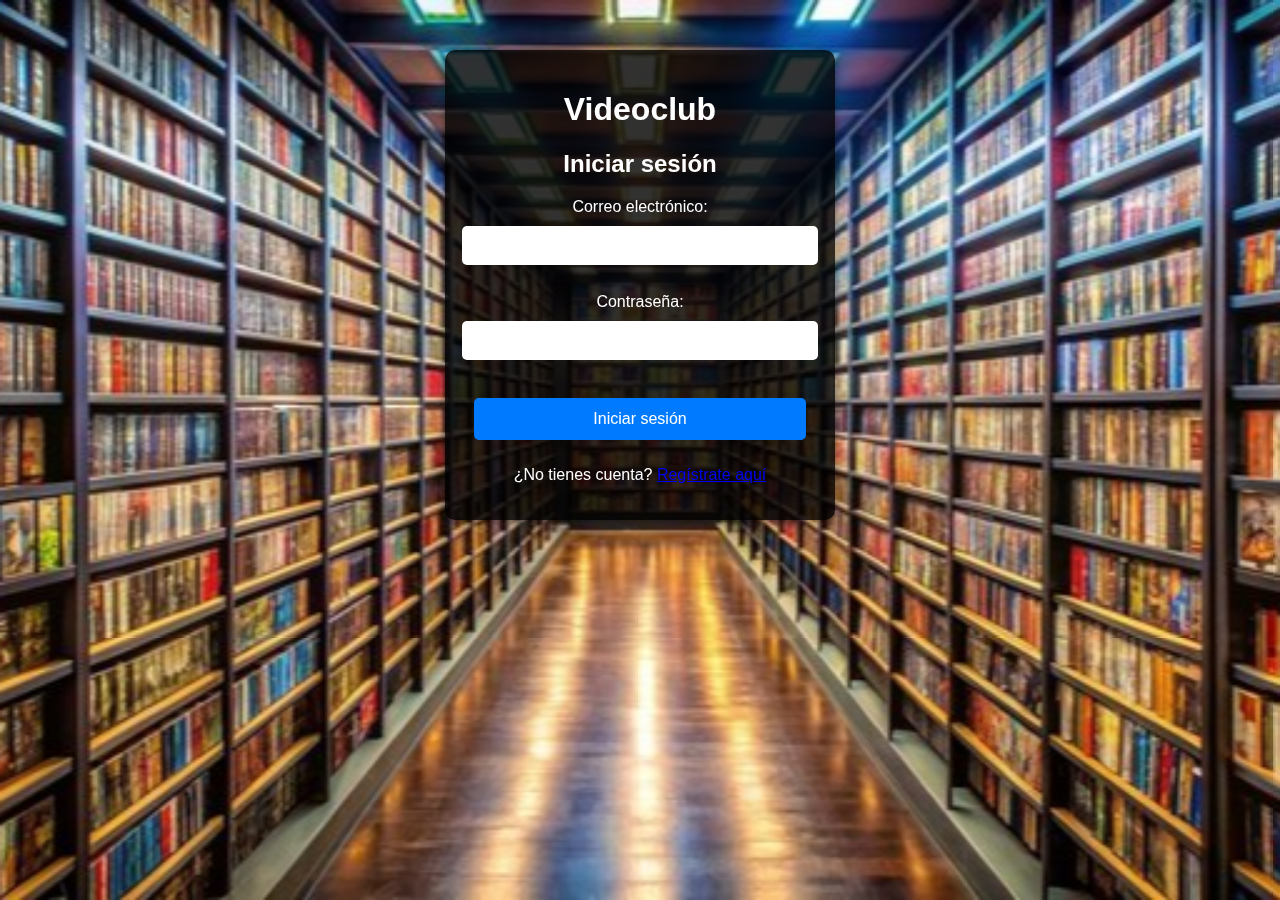
<file: public/index.html>
<!DOCTYPE html>
<html lang="es">
<head>
    <meta charset="UTF-8">
    <meta name="viewport" content="width=device-width, initial-scale=1.0">
    <title>Iniciar Sesión - Videoclub</title>
    <link rel="stylesheet" href="../css/styles.css">
</head>
<body>
    <div class="background"></div>

    <div class="container">
        <h1>Videoclub</h1>
        
        <div id="auth">
            <h2>Iniciar sesión</h2>
            <form id="login-form" onsubmit="event.preventDefault(); login();">
                <label for="login-email">Correo electrónico:</label>
                <input type="email" id="login-email" required><br>
        
                <label for="login-password">Contraseña:</label>
                <input type="password" id="login-password" required><br>
        
                <button type="submit" id="inicio">Iniciar sesión</button>
            </form>
        </div>
        
        <p>¿No tienes cuenta? <a href="register.html">Regístrate aquí</a></p>
    </div>

    <script src="../js/main.js"></script>
</body>
</html>
</file>
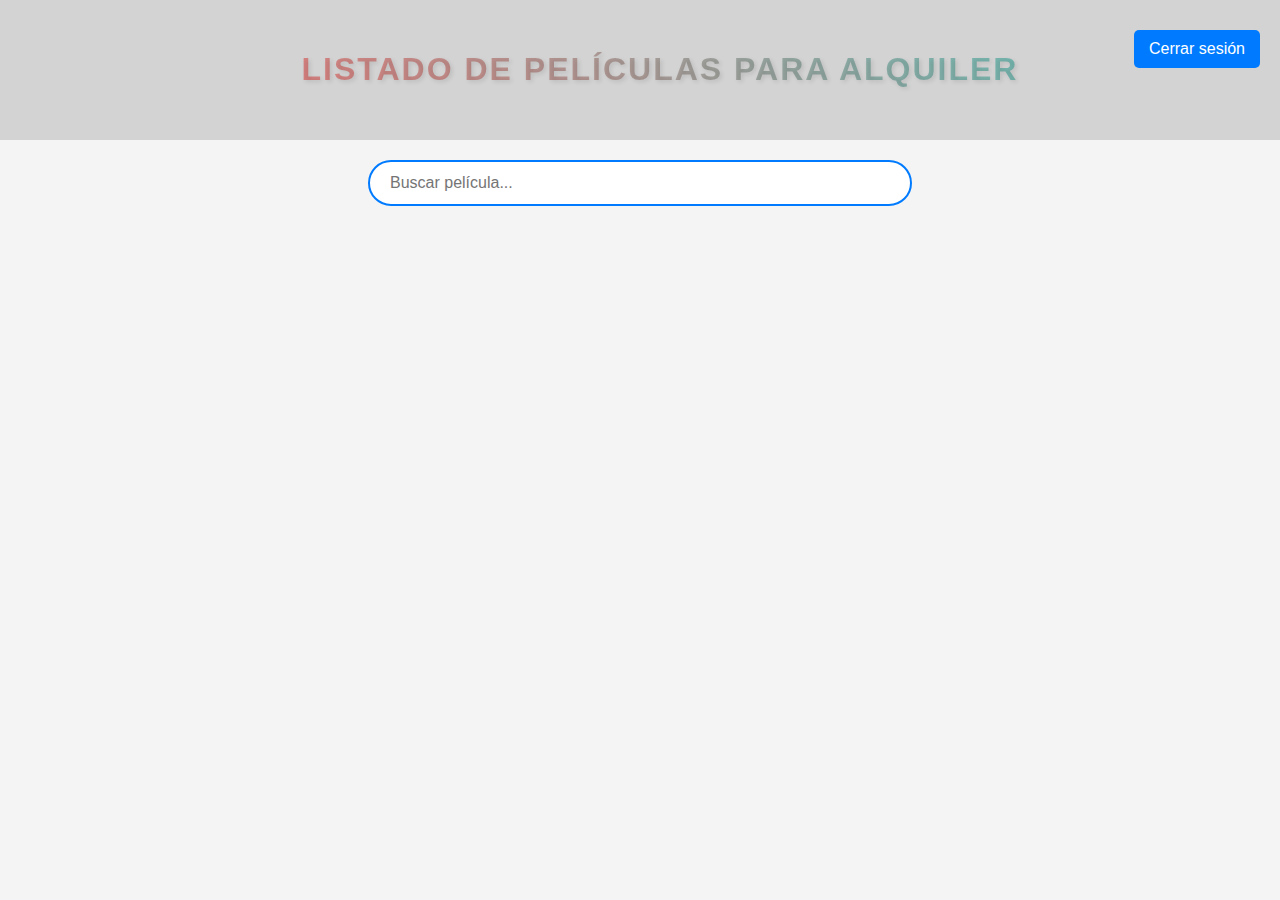
<file: public/inicio.html>
<!DOCTYPE html>
<html lang="es">
<head>
    <meta charset="UTF-8">
    <meta name="viewport" content="width=device-width, initial-scale=1.0">
    <title>Inicio</title>
    <link rel="stylesheet" href="../css/styles.css"> <!-- Asegúrate de tener un archivo CSS si lo necesitas -->
</head>
<body>
    <header>
        <h1 id="welcome-message">Listado de películas para alquiler</h1>
    </header>
    
    <main>
        <!-- Buscador -->
        <input type="text" id="search-bar" placeholder="Buscar película..." onkeyup="buscarPelicula()">        <br><br>
        
        <!-- Contenedor de películas -->
        <div id="peliculas-container" class="lista-peliculas">
            <!-- Las películas se cargarán aquí dinámicamente desde main.js -->
        </div>
    </main>
    
    <script src="../js/main.js"></script>

    <button id="logout" onclick="logout()">Cerrar sesión</button>
</body>
</html>
</file>
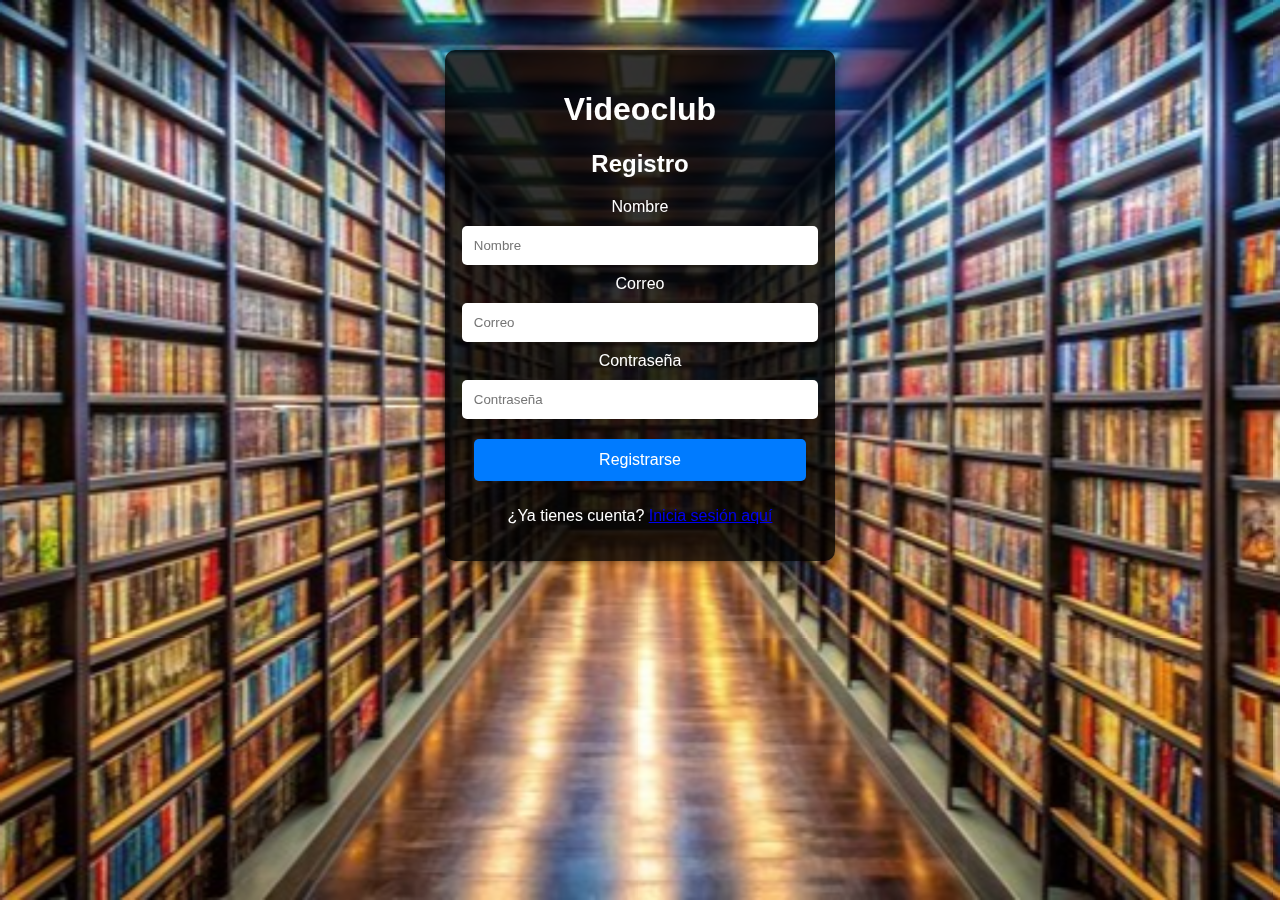
<file: public/register.html>
<!DOCTYPE html>
<html lang="es">
<head>
    <meta charset="UTF-8">
    <meta name="viewport" content="width=device-width, initial-scale=1.0">
    <title>Registro - Videoclub</title>
    <link rel="stylesheet" href="../css/styles.css">
</head>
<body>
    <div class="background"></div>

    <div class="container">
        <h1>Videoclub</h1>

        <div class="auth-form">
            <h2>Registro</h2>
            <form>
                <label for="register-name">Nombre</label>
                <input type="text" id="register-name" placeholder="Nombre" required>

                <label for="register-email">Correo</label>
                <input type="email" id="register-email" placeholder="Correo" required>

                <label for="register-password">Contraseña</label>
                <input type="password" id="register-password" placeholder="Contraseña" required>

                <button type="button" id="register">Registrarse</button>
            </form>

            <p>¿Ya tienes cuenta? <a href="index.html">Inicia sesión aquí</a></p>
        </div>
    </div>

    <script src="../js/main.js"></script>
</body>
</html>
</file>
<file: css/styles.css>
/* Estilos generales */
body {
    font-family: Arial, sans-serif;
    margin: 0;
    padding: 0;
    background-color: #f4f4f4;
    display: flex;
    flex-direction: column;
    align-items: center;
}

h1 {
    text-align: center;
    color: white;
}

.container {
    background: rgba(0, 0, 0, 0.8);
    padding: 20px;
    border-radius: 10px;
    box-shadow: 0px 0px 10px rgba(0, 0, 0, 0.5);
    color: white;
    text-align: center;
    width: 350px;
    margin: 50px auto;
}

form {
    display: flex;
    flex-direction: column;
    align-items: center;
    width: 100%;
}

input, button {
    display: block;
    width: 95%;
    padding: 12px;
    margin: 10px 0;
    border-radius: 5px;
    border: none;
}

button {
    background-color: #007bff;
    color: white;
    cursor: pointer;
    font-size: 16px;
}

button:hover {
    background-color: #0056b3;
}

/* Fondo para index.html y register.html */
.background {
    position: fixed;
    top: 0;
    left: 0;
    width: 100%;
    height: 100%;
    background: url('../imagen/pasillo.jpg') no-repeat center center/cover;
    z-index: -1;
}

/* Estilos específicos para inicio.html */
header {
    background-color: lightgray;
    color: white;
    text-align: center;
    padding: 20px;
    width: 100%;
    position: fixed;
    top: 0;
    left: 0;
    z-index: 1000;
}

#welcome-message {
    font-size: 32px;
    background: linear-gradient(45deg, #FF6B6B, #4ECDC4);
    -webkit-background-clip: text;
    background-clip: text;
    color: transparent;
    text-shadow: 2px 2px 4px rgba(0, 0, 0, 0.1);
    font-weight: bold;
    padding: 10px;
    text-transform: uppercase;
    letter-spacing: 2px;
    animation: gradientMove 8s ease infinite;
}

@keyframes gradientMove {
    0% {
        background-position: 0% 50%;
    }
    50% {
        background-position: 100% 50%;
    }
    100% {
        background-position: 0% 50%;
    }
}

main {
    margin-top: 120px;
    width: 80%;
    text-align: center;
    padding: 20px;
    display: flex;
    flex-direction: column;
    align-items: center;
}

/* Mantén los estilos anteriores de header, body, etc. y actualiza/añade estos */

.lista-peliculas {
    display: grid;
    grid-template-columns: repeat(auto-fill, minmax(280px, 1fr));
    gap: 25px;
    justify-content: center;
    width: 100%;
    max-width: 1200px;
    padding: 20px;
}

.pelicula {
    background: white;
    border-radius: 12px;
    box-shadow: 0 4px 15px rgba(0, 0, 0, 0.1);
    padding: 20px;
    display: flex;
    flex-direction: column;
    align-items: center;
    transition: transform 0.2s ease;
    min-height: 600px;
}

.pelicula:hover {
    transform: translateY(-5px);
    box-shadow: 0 6px 20px rgba(0, 0, 0, 0.15);
}

.pelicula img {
    width: 100%;
    height: 350px;
    object-fit: cover;
    border-radius: 8px;
    margin-bottom: 15px;
}

.pelicula h3 {
    color: #333;
    font-size: 1.4em;
    margin: 10px 0;
    text-align: center;
}

.pelicula {
    background: white;
    border-radius: 12px;
    box-shadow: 0 4px 15px rgba(0, 0, 0, 0.1);
    padding: 20px;
    display: flex;
    flex-direction: column;
    align-items: center;
    transition: transform 0.2s ease;
    min-height: 600px;
    position: relative; /* Añadimos esto */
}

/* Ajustamos el contenedor de la descripción */
.pelicula p {
    color: #666;
    line-height: 1.6;
    margin: 10px 0;
    text-align: center;
    flex-grow: 1;
    min-height: 100px; /* Altura mínima para las descripciones */
    overflow-y: auto; /* Para descripciones muy largas */
}

/* Ajustamos los botones al final */
.botones-container {
    width: 100%;
    text-align: center;
    position: absolute; /* Posicionamiento absoluto */
    bottom: 20px; /* Distancia desde el fondo */
    left: 0;
    right: 0;
}

.pelicula button {
    display: inline-block;
    margin: 8px auto;
    text-align: center;
}

/* Nuevo estilo específico para los botones dentro de película */
.pelicula button {
    display: inline-block;
    margin: 8px auto; /* Esto centrará los botones */
    text-align: center;
}

/* Contenedor específico para botones */
.botones-container {
    width: 100%;
    text-align: center;
    position: absolute; /* Posicionamiento absoluto */
    bottom: 20px; /* Distancia desde el fondo */
    left: 0;
    right: 0;
}

.pelicula button:hover {
    background: linear-gradient(45deg, #0056b3, #007bff);
    transform: scale(1.05);
}

/* Estilos para las reseñas */
.resena-form {
    width: 100%;
    display: flex;
    flex-direction: column;
    align-items: center;
    gap: 10px;
    margin-top: 15px;
}

.resena-form textarea {
    width: 90%;
    padding: 10px;
    border: 1px solid #ddd;
    border-radius: 8px;
    resize: vertical;
    min-height: 80px;
}

.resena-form select {
    width: 90%;
    padding: 8px;
    border: 1px solid #ddd;
    border-radius: 8px;
    background-color: white;
}

/* Mensaje de alquilada */
.alquilada-msg {
    color: #28a745;
    font-weight: bold;
    margin: 10px 0;
    text-align: center;
}

/* Contenedor de reseñas */
[id^="resenas-"] {
    width: 100%;
    margin-top: 15px;
    padding: 10px;
    background-color: #f8f9fa;
    border-radius: 8px;
}

[id^="resenas-"] h4 {
    color: #333;
    margin-bottom: 10px;
    text-align: center;
}

[id^="resenas-"] p {
    padding: 8px;
    border-bottom: 1px solid #eee;
    margin: 5px 0;
}

/* Estilos específicos para la búsqueda */
#search-bar {
    width: 50%;
    max-width: 500px;
    padding: 12px 20px;
    border: 2px solid #007bff;
    border-radius: 25px;
    font-size: 16px;
    transition: all 0.3s ease;
    margin: 20px auto;
    display: block;
}

#search-bar:focus {
    outline: none;
    box-shadow: 0 0 10px rgba(0, 123, 255, 0.3);
    border-color: #0056b3;
}

#logout {
    position: fixed;
    top: 20px;
    right: 20px;
    background-color: #007bff;
    color: white;
    padding: 10px 15px;
    border-radius: 5px;
    cursor: pointer;
    display: inline-block;
    width: auto;
    z-index: 1001;
}
</file>
